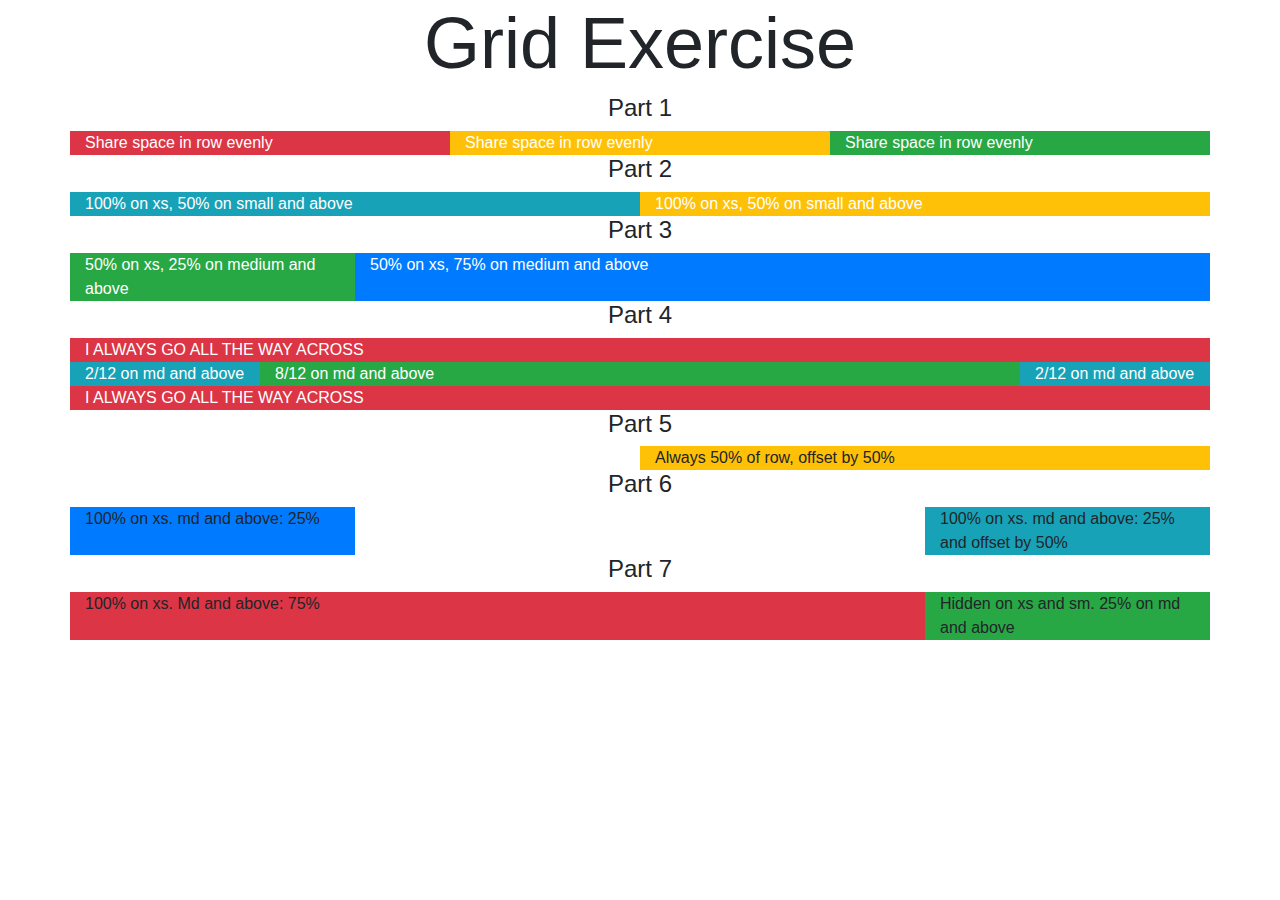
<file: grid/gridAssign.html>
<!doctype html>
<html lang="en">

<head>
    <!-- Required meta tags -->
    <meta charset="utf-8">
    <meta name="viewport" content="width=device-width, initial-scale=1, shrink-to-fit=no">

    <!-- Bootstrap CSS -->
    <link rel="stylesheet" href="css/bootstrap.css">
    <link rel="stylesheet" href="css/site.css">

    <title>Responsive Grid</title>
</head>


<body>
    <h1 class="text-center display-3">Grid Exercise</h1>
    <h4 class="text-center">Part 1</h4>
    <div class="container">
        <div class="row">
            <div class="text-white bg-danger col-lg-4">Share space in row evenly</div>
            <div class="text-white bg-warning col-lg-4">Share space in row evenly</div>
            <div class="text-white bg-success col-lg-4">Share space in row evenly</div>
        </div>
    </div>

    <h4 class="text-center">Part 2</h4>
    <div class="container">
        <div class="row">
            <div class="text-white bg-info col-lg-6">100% on xs, 50% on small and above</div>
            <div class="text-white bg-warning col-lg-6">100% on xs, 50% on small and above</div>
        </div>
    </div>

    <h4 class="text-center">Part 3</h4>
    <div class="container">
        <div class="row">
            <div class="text-white bg-success col-lg-3">50% on xs, 25% on medium and above</div>
            <div class="text-white bg-primary col-lg-9">50% on xs, 75% on medium and above</div>
        </div>
    </div>

    <h4 class="text-center">Part 4</h4>
    <div class="container">
        <div class="row">
             <div class="text-white bg-danger col-lg-12">I ALWAYS GO ALL THE WAY ACROSS</div>
             <div class="text-white bg-info col-lg-2">2/12 on md and above</div>
             <div class="text-white bg-success col-lg-8">8/12 on md and above</div>
             <div class="text-white bg-info col-lg-2">2/12 on md and above</div>
             <div class="text-white bg-danger col-lg-12">I ALWAYS GO ALL THE WAY ACROSS</div>
       </div>
    </div>

    <h4 class="text-center">Part 5</h4>
    <div class="container">
        <div class="row">
            <div class="bg-warning offset-lg-6 col-lg-6">Always 50% of row, offset by 50%</div>
        </div>
    </div>

    <h4 class="text-center">Part 6</h4>
    <div class="container">
        <div class="row">
            <div class="bg-primary col-lg-3">100% on xs. md and above: 25%</div>
            <div class="bg-info offset-lg-6 col-lg-3">100% on xs. md and above: 25% and offset by 50% </div>
        </div>
    </div>

    <h4 class="text-center">Part 7</h4>
    <div class="container">
        <div class="row">
            <div class="bg-danger col-lg-9">100% on xs. Md and above: 75%</div>
            <div class="bg-success col-lg-3">Hidden on xs and sm. 25% on md and above</div>
        </div>
    </div>

</body>

</html>
</file>
<file: grid/css/site.css>
.container {
    width: 100%;
    padding-right: 15px;
    padding-left: 15px;
    margin-right: auto;
    margin-left: auto;
  }
</file>
